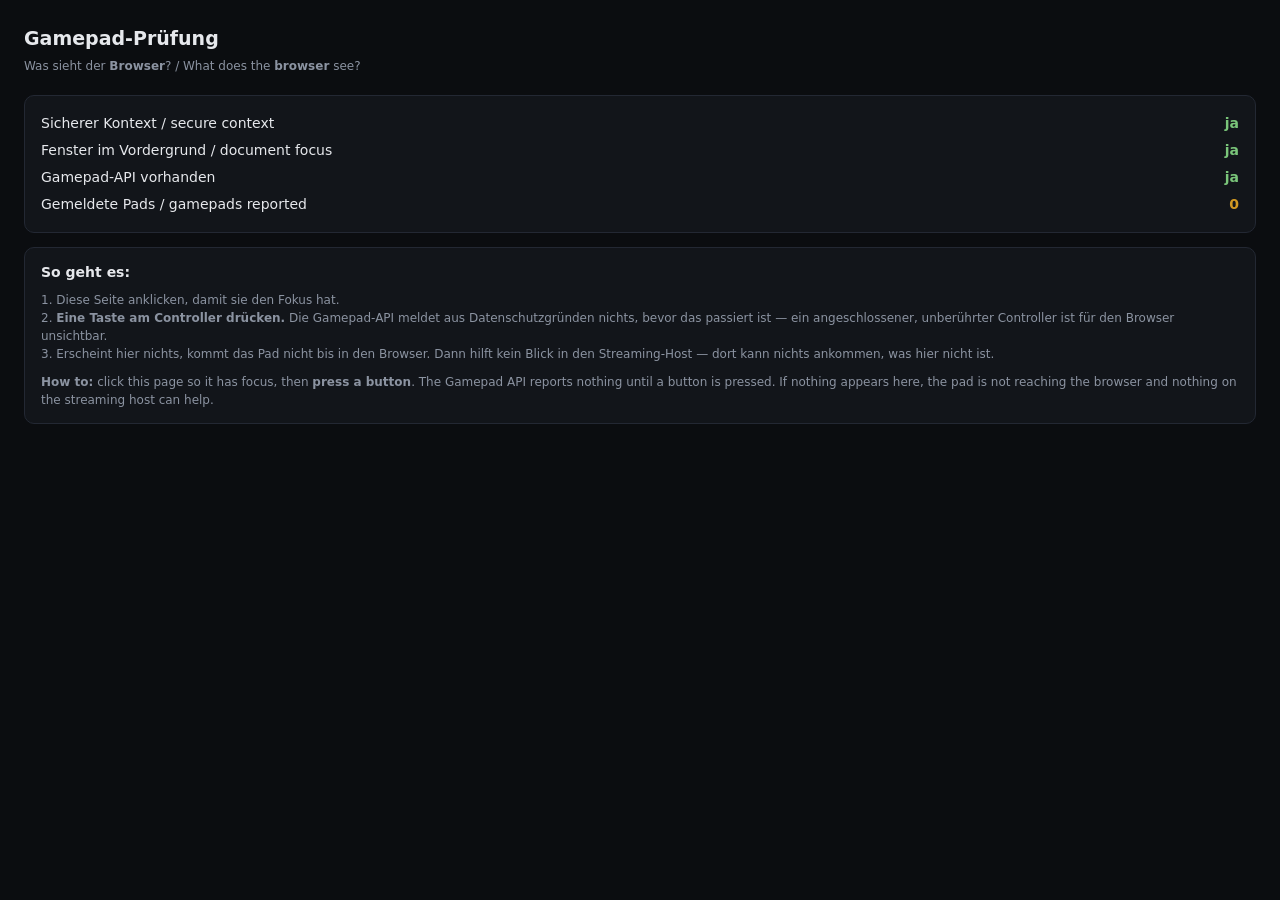
<file: contrib/streaming-host/web/gamepad-check.html>
<!doctype html>
<html lang="de">
<head>
<meta charset="utf-8">
<meta name="viewport" content="width=device-width,initial-scale=1">
<title>Gamepad-Prüfung / gamepad check</title>
<!--
  Warum es diese Seite gibt: Die Stream-Seite faengt die Tastatur ab und reicht sie an
  den entfernten Desktop weiter — F12 kommt dort nie beim Browser an. Ausgerechnet die
  Seite, auf der man die Konsole braucht, ist die, auf der man sie nicht oeffnen kann.
  Diese Seite braucht keine.  (#133)

  Why this page exists: the stream page captures the keyboard and forwards it to the
  remote session, so F12 never reaches the browser. This page needs no console.

  Bewusst ohne jede externe Ressource: der Streaming-Host muss nicht ins Internet
  koennen, damit die Fehlersuche funktioniert.
-->
<style>
  :root { color-scheme: dark; }
  body { background:#0b0d10; color:#e6e8ec; font:14px/1.5 system-ui,sans-serif;
         margin:0; padding:24px; }
  h1 { font-size:19px; margin:0 0 4px }
  .sub { color:#8b93a1; font-size:12px; margin-bottom:20px }
  .karte { background:#12151a; border:1px solid #232833; border-radius:10px;
           padding:14px 16px; margin-bottom:14px; }
  .zeile { display:flex; justify-content:space-between; gap:16px; padding:3px 0 }
  .ok { color:#7ac57a } .warn { color:#d29922 } .bad { color:#e06c75 }
  .taste { display:inline-block; min-width:30px; text-align:center; margin:2px;
           padding:3px 5px; border-radius:5px; background:#1c2129; font-size:11px;
           font-variant-numeric:tabular-nums }
  .an { background:#2a4d8f; color:#fff }
  .achse { height:6px; background:#1c2129; border-radius:3px; margin:4px 0; position:relative }
  .achse i { position:absolute; top:0; bottom:0; width:3px; background:#7aa2f7; border-radius:2px }
  code { background:#1c2129; padding:1px 5px; border-radius:4px; font-size:12px }
  .hinweis { color:#8b93a1; font-size:12px; margin-top:8px }
</style>
</head>
<body>
<h1>Gamepad-Prüfung</h1>
<div class=sub>Was sieht der <b>Browser</b>? / What does the <b>browser</b> see?</div>

<div class=karte>
  <div class=zeile><span>Sicherer Kontext / secure context</span><b id=sicher>…</b></div>
  <div class=zeile><span>Fenster im Vordergrund / document focus</span><b id=fokus>…</b></div>
  <div class=zeile><span>Gamepad-API vorhanden</span><b id=api>…</b></div>
  <div class=zeile><span>Gemeldete Pads / gamepads reported</span><b id=anzahl>…</b></div>
</div>

<div id=pads></div>

<div class=karte>
  <b>So geht es:</b>
  <div class=hinweis>
    1. Diese Seite anklicken, damit sie den Fokus hat.<br>
    2. <b>Eine Taste am Controller drücken.</b> Die Gamepad-API meldet aus
       Datenschutzgründen nichts, bevor das passiert ist — ein angeschlossener,
       unberührter Controller ist für den Browser unsichtbar.<br>
    3. Erscheint hier nichts, kommt das Pad nicht bis in den Browser. Dann hilft kein
       Blick in den Streaming-Host — dort kann nichts ankommen, was hier nicht ist.
  </div>
  <div class=hinweis style="margin-top:10px">
    <b>How to:</b> click this page so it has focus, then <b>press a button</b>. The
    Gamepad API reports nothing until a button is pressed. If nothing appears here, the
    pad is not reaching the browser and nothing on the streaming host can help.
  </div>
</div>

<script>
const $ = id => document.getElementById(id);
function setzen(el, ok, text) { el.textContent = text; el.className = ok ? 'ok' : 'bad'; }

setzen($('sicher'), isSecureContext, isSecureContext ? 'ja' : 'NEIN — ohne HTTPS keine Gamepad-API');
setzen($('api'), !!navigator.getGamepads, navigator.getGamepads ? 'ja' : 'NEIN');

let gesehen = new Set();
addEventListener('gamepadconnected', e => { gesehen.add(e.gamepad.id); });

function zeichne() {
  const f = document.hasFocus();
  setzen($('fokus'), f, f ? 'ja' : 'nein — hier hineinklicken');

  const pads = (navigator.getGamepads ? navigator.getGamepads() : []);
  const da = [].filter.call(pads, p => p);
  $('anzahl').textContent = da.length;
  $('anzahl').className = da.length ? 'ok' : 'warn';

  $('pads').innerHTML = da.length ? '' : '';
  da.forEach(p => {
    const k = document.createElement('div'); k.className = 'karte';
    let h = '<div class=zeile><span><b>' + p.index + '</b> · ' +
            String(p.id).replace(/[<>]/g, '') + '</span><span class=ok>' +
            p.buttons.length + ' Tasten / ' + p.axes.length + ' Achsen</span></div>';
    h += '<div>';
    p.buttons.forEach((b, i) => {
      h += '<span class="taste' + (b.pressed ? ' an' : '') + '">' + i + '</span>';
    });
    h += '</div>';
    p.axes.forEach(a => {
      const pos = ((a + 1) / 2 * 100).toFixed(1);
      h += '<div class=achse><i style="left:calc(' + pos + '% - 1.5px)"></i></div>';
    });
    k.innerHTML = h;
    $('pads').appendChild(k);
  });
  requestAnimationFrame(zeichne);
}
zeichne();
</script>
</body>
</html>
</file>
